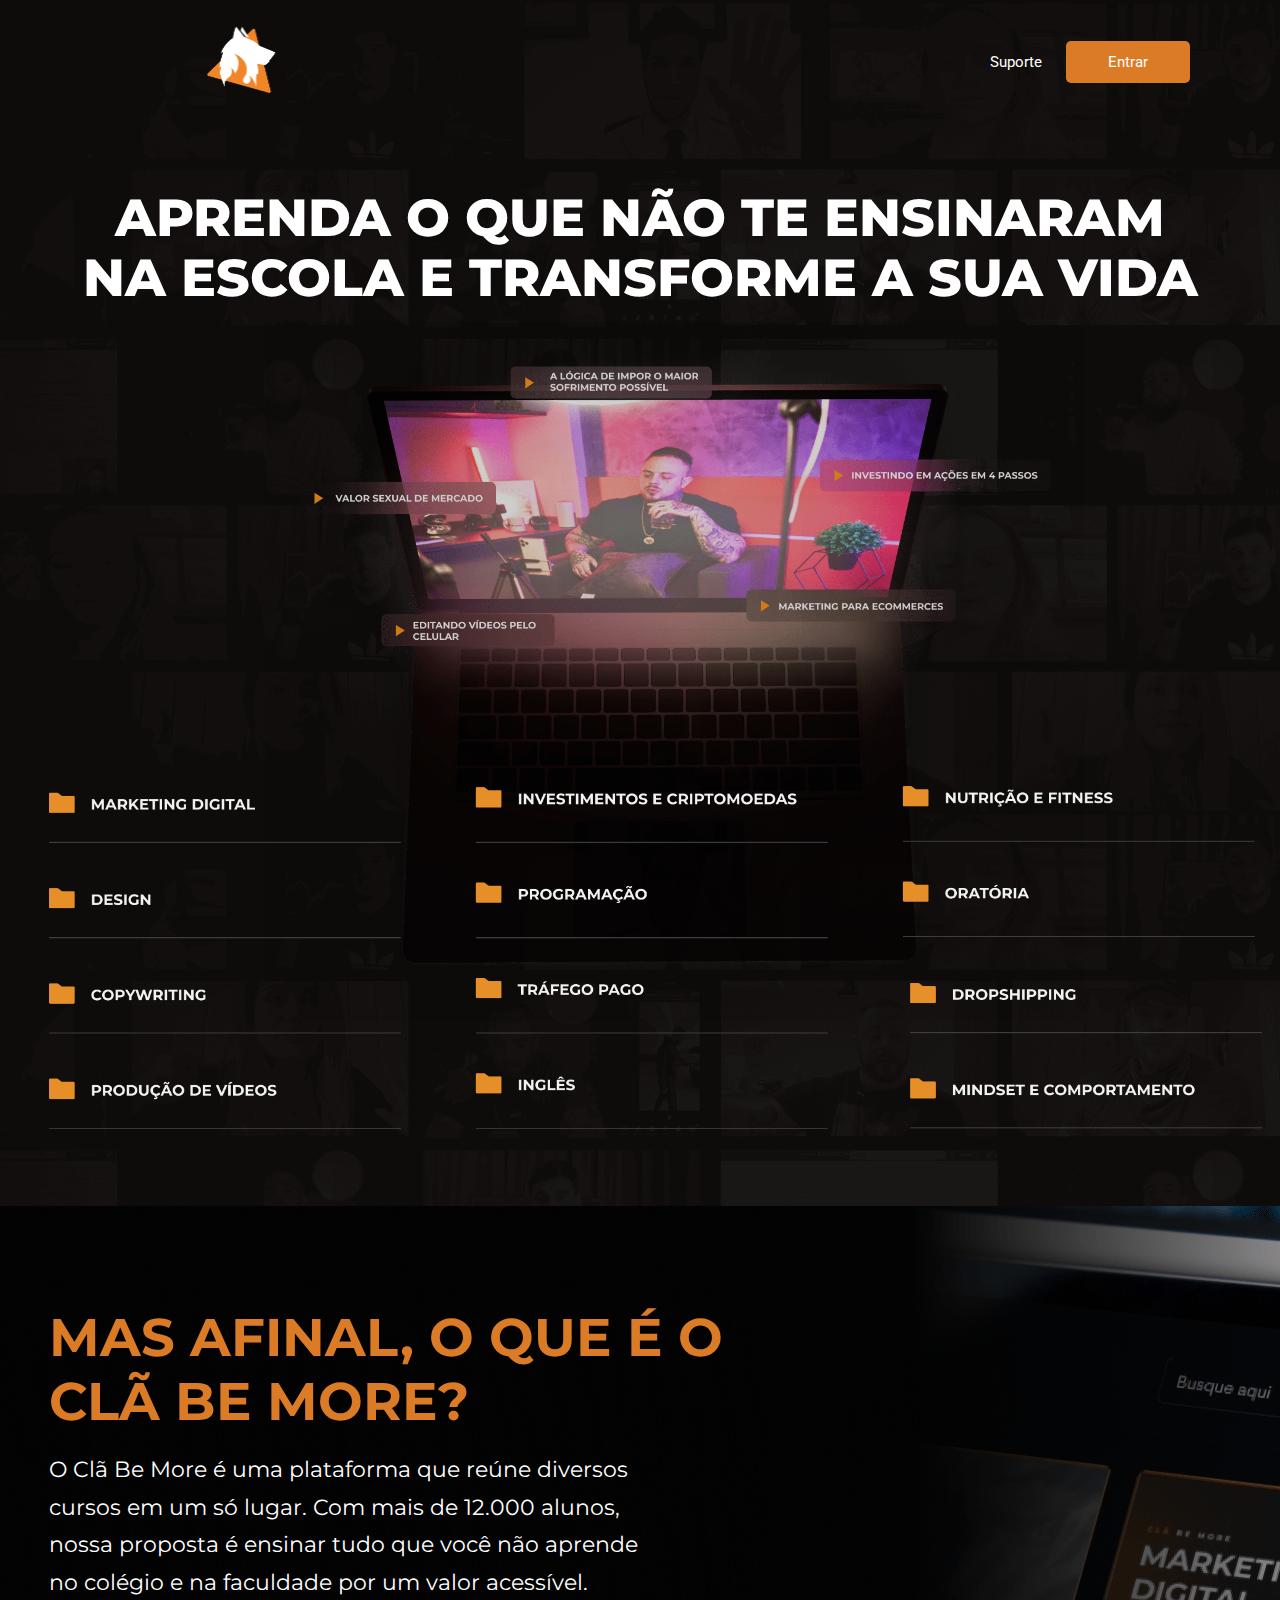
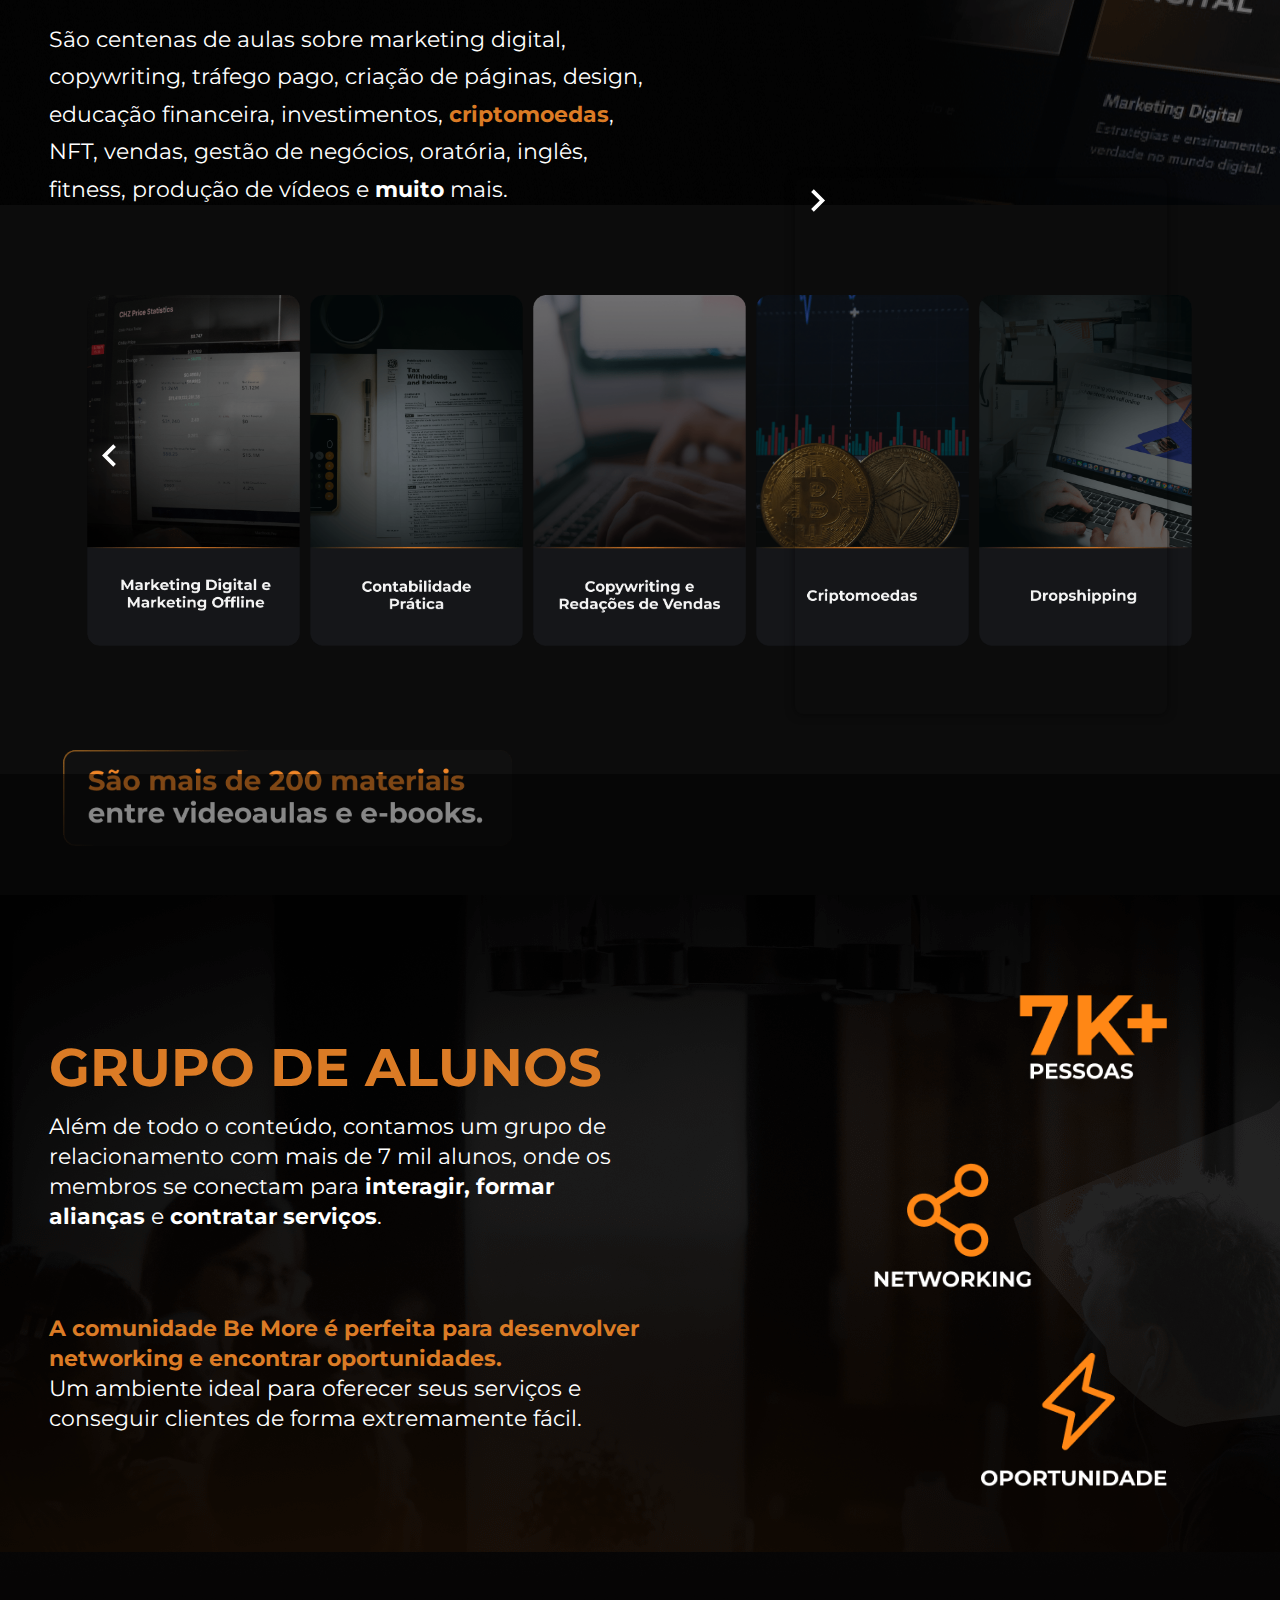
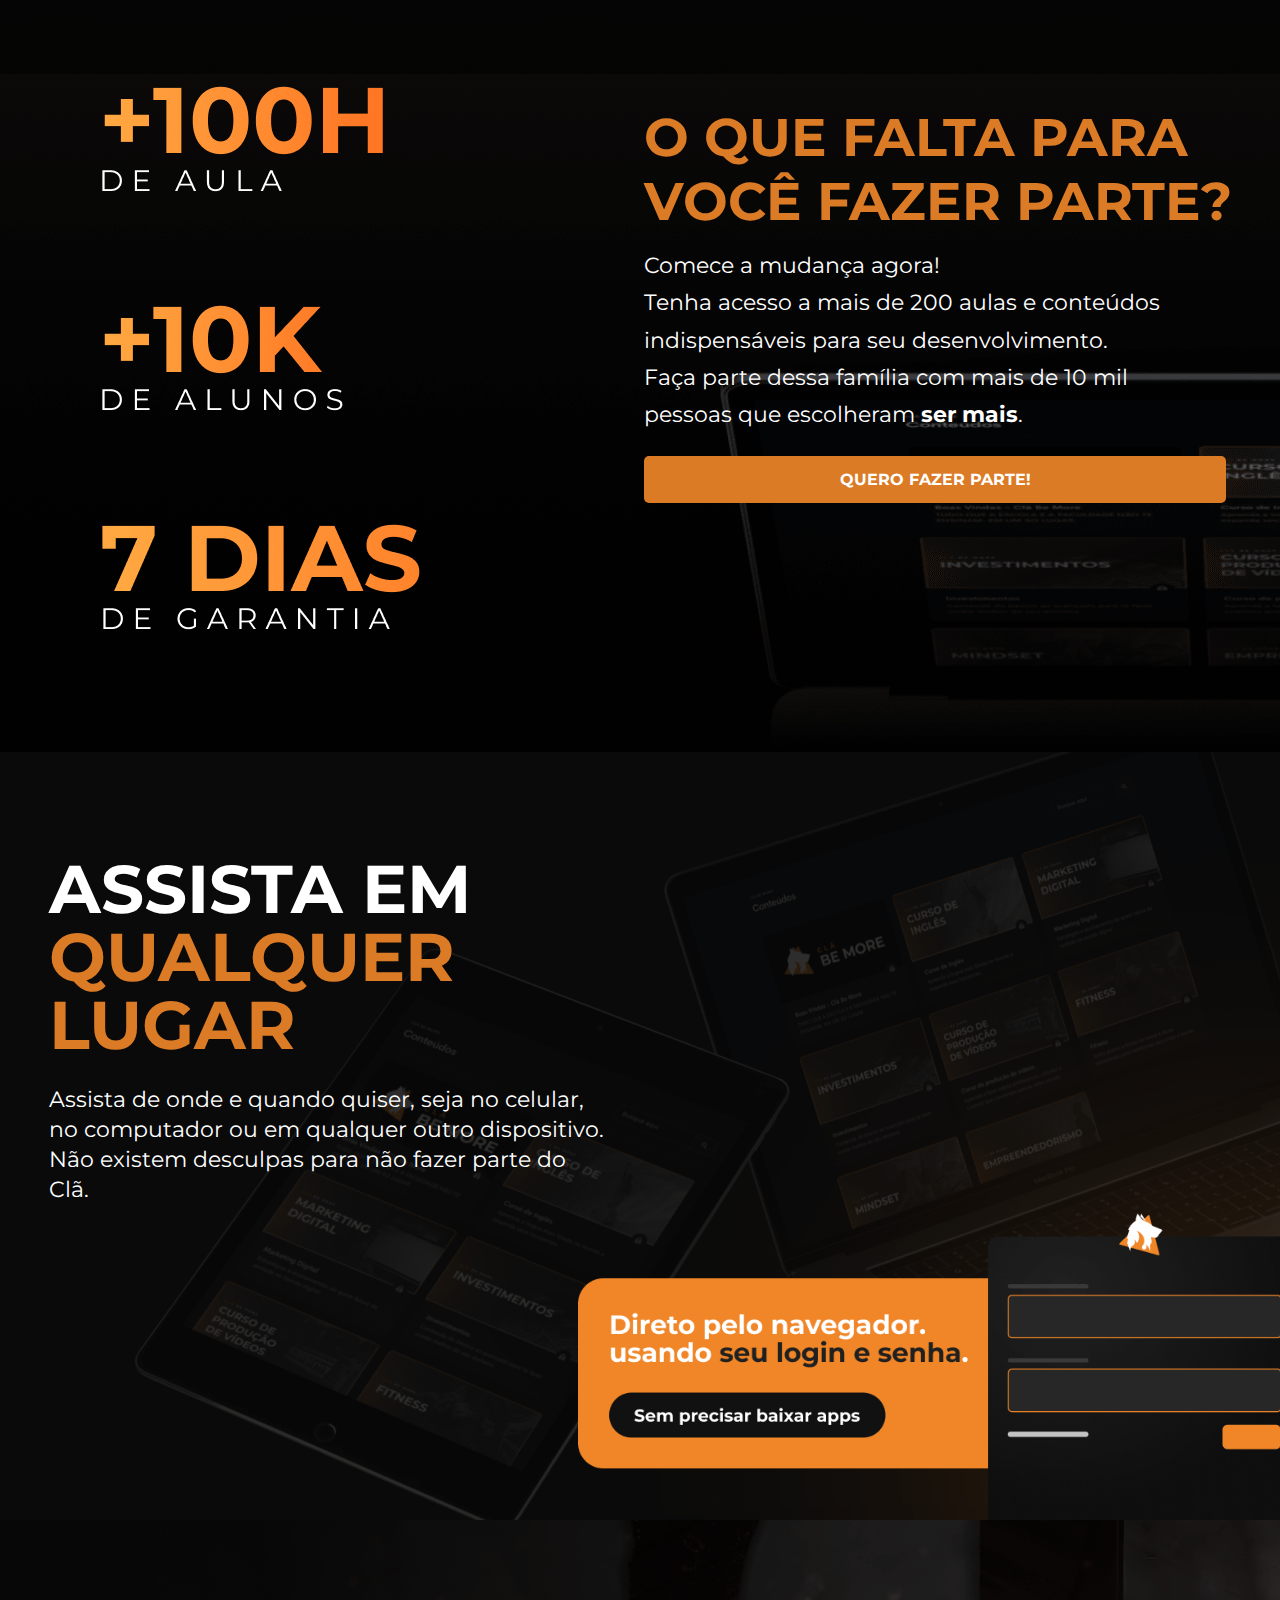
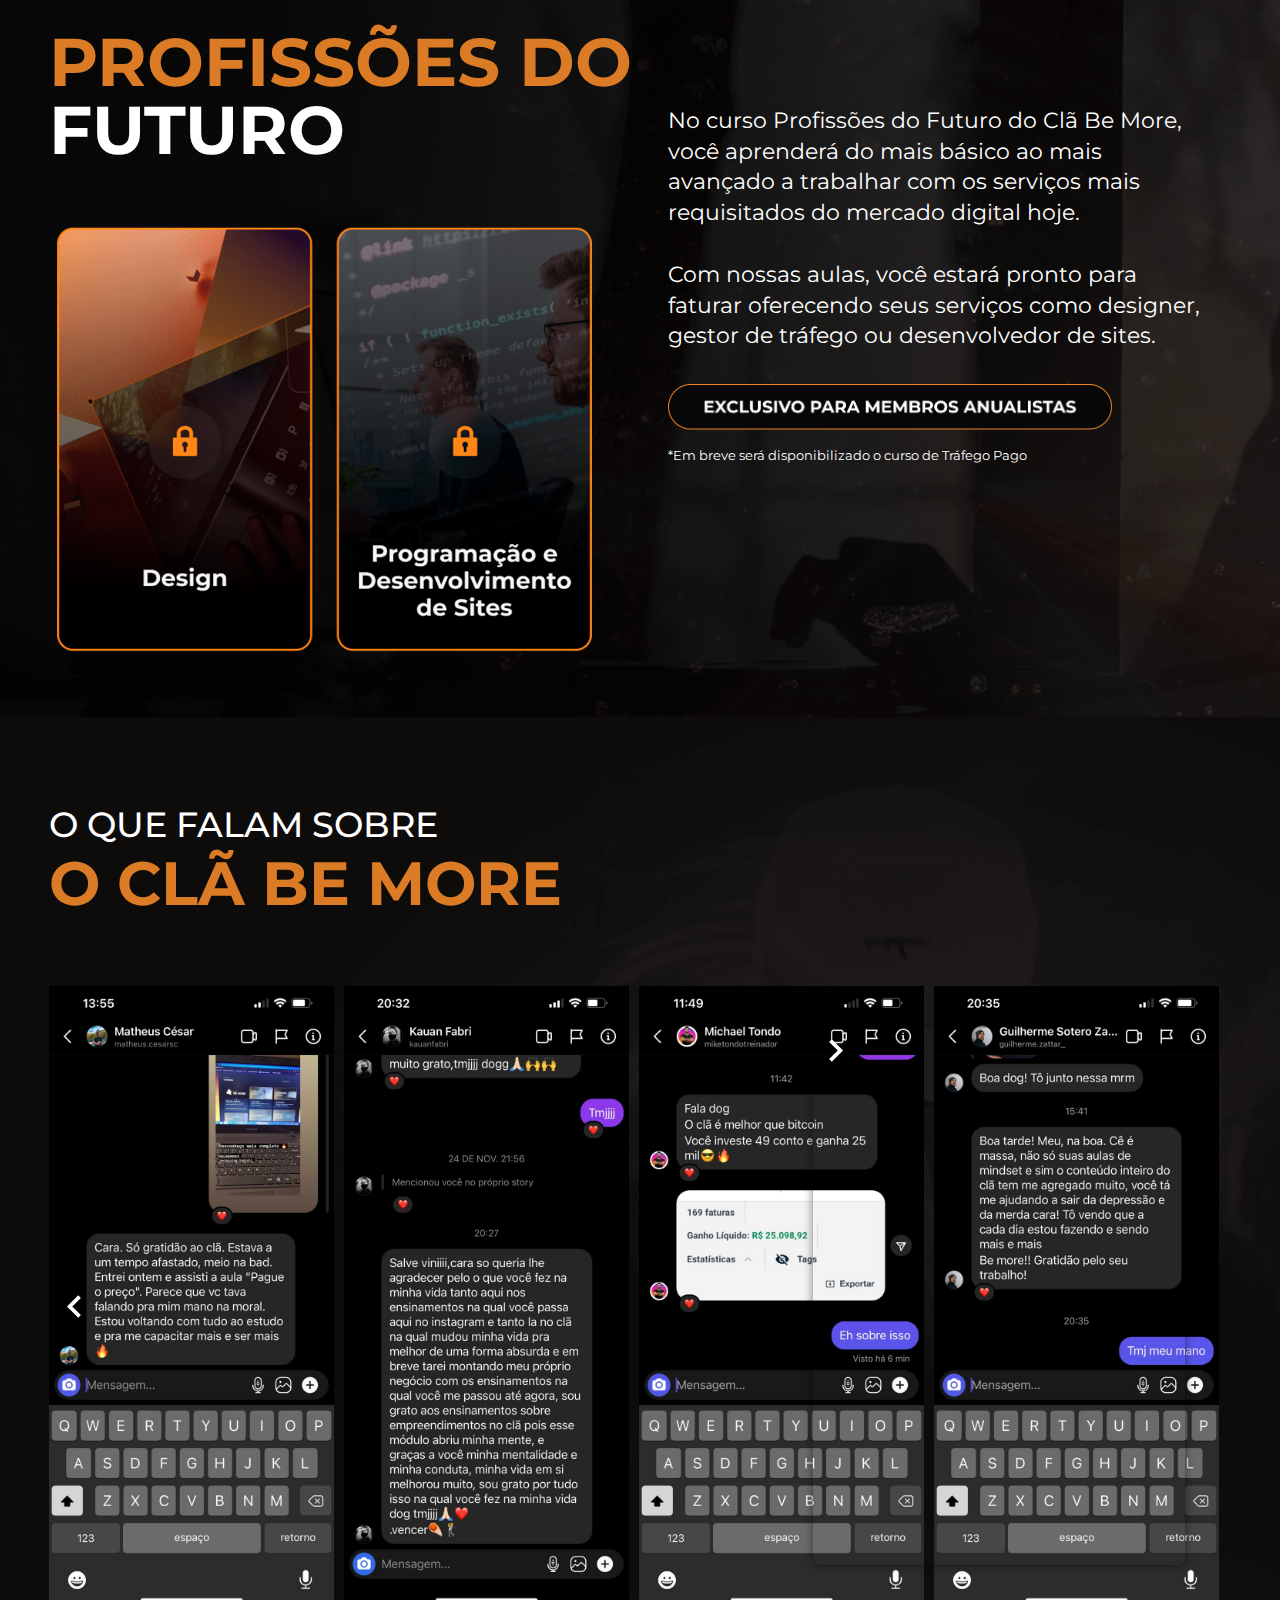
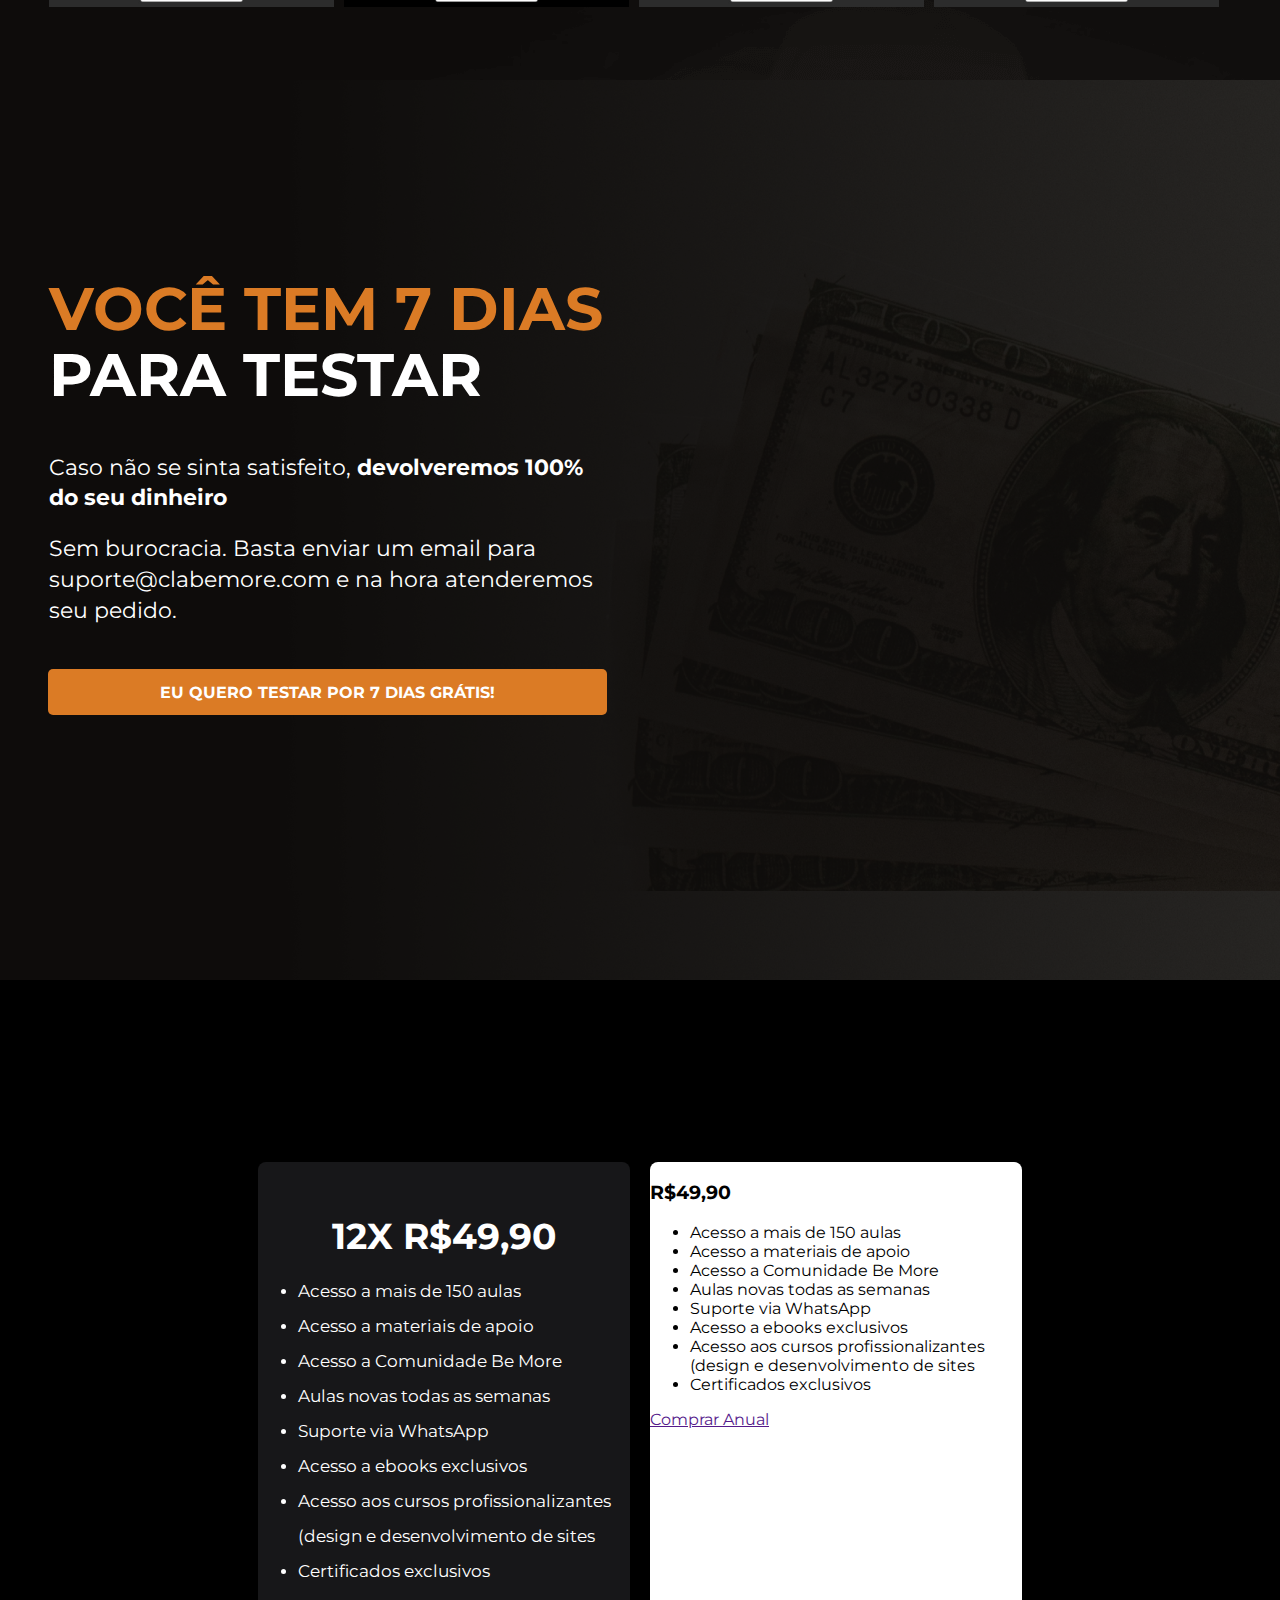
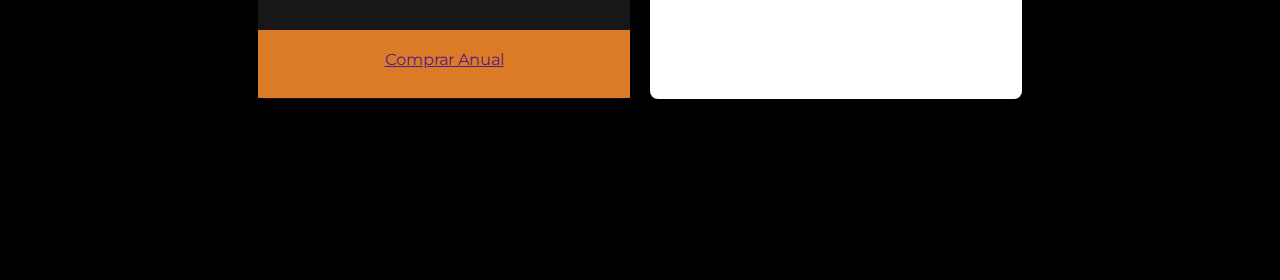
<file: index.html>
<!DOCTYPE html>
<html style="background-color: #000;">
<head>
    <meta charset="UTF-8">
    <meta name="viewport" content="width=device-width, initial-scale=1.0">
    <link rel="stylesheet" href="assets/css/style.css"/>
    <style>
        @import url('https://fonts.googleapis.com/css2?family=Montserrat:wght@300;400;600;700;800&family=Roboto:wght@500&display=swap');
    </style>
    <title>Clã Be More - Clone</title>
</head>
<body>
    <section class="background-1">
    <header>
        <div class="container">
            <div class="logo">
                <img src="assets/img/logo.png" />
            </div>
            <div class="header-right">
                <a class="button-suporte" href="">Suporte</a>
                <a class="button-entrar" href="">Entrar</a>
            </div>
        </div>
    </header>
    <section>
        <div class="title-banner-1">
            <h2>Aprenda o que não te ensinaram na escola e transforme a sua vida</h2>
        </div>
        <div class="banner-1">
            <img src="assets/img/bg_notebook.png"/>
        </div>
        <div class="banner-2">
            <img src="assets/img/modulos-curso.png"/>
        </div>
    </section>
    </section>
    <section class="background-2">
        <div class="s2-title">
            <h2>MAS AFINAL, O QUE É O CLÃ BE MORE?</h2>
        </div>
        <div class="s2-text">
            <p>O Clã Be More é uma plataforma que reúne diversos cursos em um só lugar. Com mais de 12.000 alunos, nossa proposta é ensinar tudo que você não aprende no colégio e na faculdade por um valor acessível.</p>
        </div>
        <div class="s2-text2">
            <p>São centenas de aulas sobre marketing digital, copywriting, tráfego pago, criação de páginas, design, educação financeira, investimentos, <span class="color-cripto">criptomoedas</span>, NFT, vendas, gestão de negócios, oratória, inglês, fitness, produção de vídeos e <b>muito</b> mais.</p>
        </div>
    </section>
    <section class="background-3">
        <div class="container">
            <div class="carrosel-container">
                <div class="carrosel-container-div">
                    <div class="carrosel-container-div-conteudo">
                        <div class="carrossel-width">   
                            <div class="slide-carrossel">
                                <img src="assets/img/carrossel/MKTD-min.png" alt="marketingdigital"/>
                            </div>
                            <div class="slide-carrossel">
                                <img src="assets/img/carrossel/Contabilidade-Pratica-1-min.png" alt="contabilidade"/>
                            </div>
                            <div class="slide-carrossel">
                                <img src="assets/img/carrossel/Copywriting-1-min.png" alt="copywriting"/>
                            </div>
                            <div class="slide-carrossel">
                                <img src="assets/img/carrossel/Cripto-min.png" alt="cripto"/>
                            </div>
                            <div class="slide-carrossel">
                                <img src="assets/img/carrossel/Drop-min.png" alt="dropshiping"/>
                            </div>
                            <div class="slide-carrossel">
                                <img src="assets/img/carrossel/Empreendedorismo-2-min.png" alt="Empreendedorismo"/>
                            </div>
                            <div class="slide-carrossel">
                                <img src="assets/img/carrossel/Fichas-de-treino-min.png" alt="Fichas-de-treino"/>
                            </div>
                            <div class="slide-carrossel">
                                <img src="assets/img/carrossel/Fitness-1-1-min.png" alt="Fitness"/>
                            </div>
                            <div class="slide-carrossel">
                                <img src="assets/img/carrossel/Ingles-min.png" alt="Ingles"/>
                            </div>
                            <div class="slide-carrossel">
                                <img src="assets/img/carrossel/Investimentos-1-1-min.png" alt="Investimentos"/>
                            </div>
                            <div class="slide-carrossel">
                                <img src="assets/img/carrossel/Mindset-1-1-min.png" alt="Mindset"/>
                            </div>
                            <div class="slide-carrossel">
                                <img src="assets/img/carrossel/Reels-Pro-min.png" alt="Reels"/>
                            </div>
                            <div class="slide-carrossel">
                                <img src="assets/img/carrossel/Videos-1-min.png" alt="Videos"/>
                            </div>
                        </div>
                    </div>
                    <div class="setas-container">
                        <div class="seta left">
                            <svg xmlns="http://www.w3.org/2000/svg" height="45px" viewBox="0 00 24 24" width="45px" fill="#FFFFFF"><path d="M0 0h24v24H0z" fill="none"/><path d="M15.41 7.41L14 6l-6 6 6 6 1.41-1.41L10.83 12z"/></svg>
                        </div>
                        <div class="seta right">
                            <svg xmlns="http://www.w3.org/2000/svg" height="45px" viewBox="0 0 24 24" width="45px" fill="#FFFFFF"><path d="M0 0h24v24H0V0z" fill="none"/><path d="M10.02 6L8.61 7.41 13.19 12l-4.58 4.59L10.02 18l6-6-6-6z"/></svg>
                        </div>
                    </div>
                </div>
            </div>
            <div class="bottom-carrosel">
                <img src="assets/img/banner-pequeno-materiais-ebook.png" alt="banner"/>
            </div>
        </div>
    </section>
    <section class="background-4">
        <div class="background-opacity"></div>
        <div class="background-4-container-width">
        <div class="background-4-container">
            <div class="s4-title">
                <h2>GRUPO DE ALUNOS</h2>
            </div>
            <div class="s4-text">
                <p>Além de todo o conteúdo, contamos um grupo de relacionamento com mais de 7 mil alunos, onde os membros se conectam para <strong>interagir, formar alianças</strong> e <strong>contratar serviços</strong>.</p>
            </div>
            <div class="s4-text2">
                <p><span class="color-title-text2-bg4">A comunidade Be More é perfeita para desenvolver networking e encontrar oportunidades.</span><br/>
                    Um ambiente ideal para oferecer seus serviços e conseguir clientes de forma extremamente fácil.</p>
            </div>
        </div>
        <div class="background-4-container">
            <img src="assets/img/7k+networking-oportunidade.png"/>
        </div>
        </div>
    </section>
    <section class="background-5">
        <div class="background-5-container-width">
        <div class="background-5-container">
            <img src="assets/img/infos-min.png"/>
        </div>
        <div class="background-5-container">
            <div class="s5-title">
                <h2>O QUE FALTA PARA VOCÊ FAZER PARTE?</h2>
            </div>
            <div class="s5-text">
                <p>Comece a mudança agora!<br/>

                    Tenha acesso a mais de 200 aulas e conteúdos indispensáveis para seu desenvolvimento.<br/>
                    
                    Faça parte dessa família com mais de 10 mil pessoas que escolheram <strong>ser mais</strong>.</p>
            </div>
            <div class="button">
                <a href="#price">QUERO FAZER PARTE!</a>
            </div>    
        </div>
        </div>
    </section>
    <section class="background-6">
        <div class="background-opacity_6"></div>
        <div class="background-6-container-width">
        <div class="background-6-container">
            <div class="s6-title">
                <h2><span>ASSISTA EM</span> QUALQUER LUGAR</h2>
            </div>
            <div class="s6-text">
                <p>Assista de onde e quando quiser, seja no celular, no computador ou em qualquer outro dispositivo. Não existem desculpas para não fazer parte do Clã.</p>
            </div>
        </div>
        <div class="background-6-container">
            <img src="assets/img/banner-login.png"/>
        </div>
        </div>
    </section>
    <section class="background-7">
        <div class="background-opacity_7"></div>
        <div class="background-7-container-width">
        <div class="background-7-container">
            <div class="s7-title">
                <h2><span>PROFISSÕES DO</span> FUTURO</h2>
            </div>
            <div>
                <img src="assets/img/banner-profissoesfuturo.png"/>
            </div>
        </div>
        <div class="s7-text">
            <p>No curso Profissões do Futuro do Clã Be More, você aprenderá do mais básico ao mais avançado a trabalhar com os serviços mais requisitados do mercado digital hoje.<br/><br/>

                Com nossas aulas, você estará pronto para faturar oferecendo seus serviços como designer, gestor de tráfego ou desenvolvedor de sites.</p>
            <img class="exclusive_members" src="assets/img/S7-EXCLUSIVO.png"/>

            <h3>*Em breve será disponibilizado o curso de Tráfego Pago</h3>
        </div>
        </div>
    </section>
    <section class="background-8">
        <div class="container">
            <div class="bckg-8--title"><h2>O QUE FALAM SOBRE <br/><span>O CLÃ BE MORE</span></h2></div>
            <div class="container--carrosel">
                <div class="carrosel--width">
                    <div class="carrosel-bckg--8">
                        <div class="slide-carrossel">
                            <img src="assets/img/prints/WhatsApp-Image-2021-12-07-at-13.56.15.jpeg" alt="whatsapp"/>
                        </div>
                        <div class="slide-carrossel">
                            <img src="assets/img/prints/WhatsApp-Image-2021-12-07-at-20.32.32.jpeg" alt="whatsapp"/>
                        </div>
                        <div class="slide-carrossel">
                            <img src="assets/img/prints/WhatsApp-Image-2021-12-12-at-11.49.28.jpeg" alt="whatsapp"/>
                        </div>
                        <div class="slide-carrossel">
                            <img src="assets/img/prints/WhatsApp-Image-2021-12-12-at-20.38.18.jpeg" alt="whatsapp"/>
                        </div>
                    </div>
                    <div class="setas-container_bg-8">
                        <div class="seta_bg-8 left">
                            <svg xmlns="http://www.w3.org/2000/svg" height="45px" viewBox="0 00 24 24" width="45px" fill="#FFFFFF"><path d="M0 0h24v24H0z" fill="none"/><path d="M15.41 7.41L14 6l-6 6 6 6 1.41-1.41L10.83 12z"/></svg>
                        </div>
                        <div class="seta_bg-8 right">
                            <svg xmlns="http://www.w3.org/2000/svg" height="45px" viewBox="0 0 24 24" width="45px" fill="#FFFFFF"><path d="M0 0h24v24H0V0z" fill="none"/><path d="M10.02 6L8.61 7.41 13.19 12l-4.58 4.59L10.02 18l6-6-6-6z"/></svg>
                        </div>
                    </div>
                </div>
            </div>
        </div>
    </section>
    <section class="background-9">
        <div class="s9-title">
            <h2>VOCÊ TEM 7 DIAS <span>PARA TESTAR</span></h2>
        </div>
        <div class="s9-text">
            <p>Caso não se sinta satisfeito, <strong>devolveremos 100% do seu dinheiro</strong></p>
        </div>
        <div class="s9-text2">
            <p>Sem burocracia. Basta enviar um email para suporte@clabemore.com e na hora atenderemos seu pedido.</p>
        </div>
        <div class="button">
            <a href="#price">EU QUERO TESTAR POR 7 DIAS GRÁTIS!</a>
        </div>
    </section>
    <section class="background-10">
        <div class="container">
            <div class="left">
                <h3>12X R$49,90</h3>
                <ul>
                    <li>
                        <i class="premium-pricing-feature-icon fas fa-check" aria-hidden="true"></i>
                       <span>Acesso a mais de 150 aulas</span>
                    </li>
                    <li>
                        <i class="premium-pricing-feature-icon fas fa-check" aria-hidden="true"></i>
                       <span>Acesso a materiais de apoio</span>
                    </li>
                    <li>
                        <i class="premium-pricing-feature-icon fas fa-check" aria-hidden="true"></i>
                       <span>Acesso a Comunidade Be More</span>
                    </li>
                    <li>
                        <i class="premium-pricing-feature-icon fas fa-check" aria-hidden="true"></i>
                       <span>Aulas novas todas as semanas</span>
                    </li>
                    <li>
                        <i class="premium-pricing-feature-icon fas fa-check" aria-hidden="true"></i>
                       <span>Suporte via WhatsApp</span>
                    </li>
                    <li>
                        <i class="premium-pricing-feature-icon fas fa-check" aria-hidden="true"></i>
                       <span>Acesso a ebooks exclusivos</span>
                    </li>
                    <li>
                        <i class="premium-pricing-feature-icon fas fa-check" aria-hidden="true"></i>
                       <span>Acesso aos cursos profissionalizantes (design e desenvolvimento de sites</span>
                    </li>
                    <li>
                        <i class="premium-pricing-feature-icon fas fa-check" aria-hidden="true"></i>
                       <span>Certificados exclusivos</span>
                    </li>
                </ul>
                <a href="">Comprar Anual</a>
            </div>
            <div class="right">
                <h3>R$49,90</h3>
                <ul>
                    <li>
                        <i class="premium-pricing-feature-icon fas fa-check" aria-hidden="true"></i>
                       <span>Acesso a mais de 150 aulas</span>
                    </li>
                    <li>
                        <i class="premium-pricing-feature-icon fas fa-check" aria-hidden="true"></i>
                       <span>Acesso a materiais de apoio</span>
                    </li>
                    <li>
                        <i class="premium-pricing-feature-icon fas fa-check" aria-hidden="true"></i>
                       <span>Acesso a Comunidade Be More</span>
                    </li>
                    <li>
                        <i class="premium-pricing-feature-icon fas fa-check" aria-hidden="true"></i>
                       <span>Aulas novas todas as semanas</span>
                    </li>
                    <li>
                        <i class="premium-pricing-feature-icon fas fa-check" aria-hidden="true"></i>
                       <span>Suporte via WhatsApp</span>
                    </li>
                    <li>
                        <i class="premium-pricing-feature-icon fas fa-check" aria-hidden="true"></i>
                       <span>Acesso a ebooks exclusivos</span>
                    </li>
                    <li>
                        <i class="premium-pricing-feature-icon fas fa-check" aria-hidden="true"></i>
                       <span>Acesso aos cursos profissionalizantes (design e desenvolvimento de sites</span>
                    </li>
                    <li>
                        <i class="premium-pricing-feature-icon fas fa-check" aria-hidden="true"></i>
                       <span>Certificados exclusivos</span>
                    </li>
                </ul>
                <a href="">Comprar Anual</a>
            </div>
        </div>
    </section>
</body>
</html>
</file>
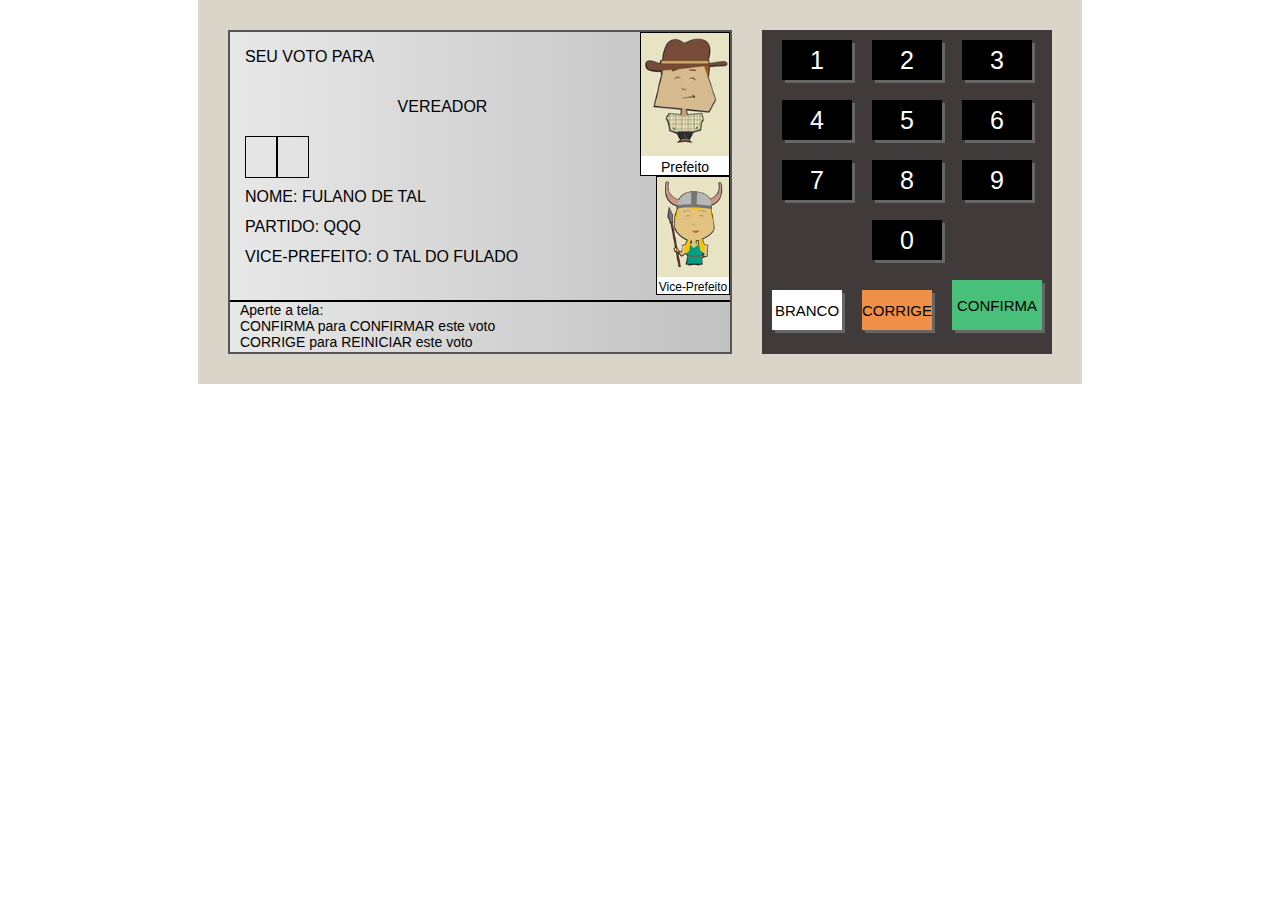
<file: assets/img/prints/Urna Eletrônica.html>
<!DOCTYPE html>
<!-- saved from url=(0032)http://127.0.0.1:5500/index.html -->
<html lang="pt-BR"><head><meta http-equiv="Content-Type" content="text/html; charset=UTF-8">
    
    <meta name="viewport" content="width=device-width, initial-scale=1.0">
    <link rel="stylesheet" href="./Urna Eletrônica_files/style.css">
    <title>Urna Eletrônica</title>
<style type="text/css">.vue-notification-group{display:block;position:fixed;z-index:5000}.vue-notification-wrapper{display:block;overflow:hidden;width:100%;margin:0;padding:0}.notification-title{font-weight:600}.vue-notification-template{background:#fff}.vue-notification,.vue-notification-template{display:block;box-sizing:border-box;text-align:left}.vue-notification{font-size:12px;padding:10px;margin:0 5px 5px;color:#fff;background:#44a4fc;border-left:5px solid #187fe7}.vue-notification.warn{background:#ffb648;border-left-color:#f48a06}.vue-notification.error{background:#e54d42;border-left-color:#b82e24}.vue-notification.success{background:#68cd86;border-left-color:#42a85f}.vn-fade-enter-active,.vn-fade-leave-active,.vn-fade-move{transition:all .5s}.vn-fade-enter,.vn-fade-leave-to{opacity:0}</style></head>
<body cz-shortcut-listen="true">
    <div class="urna">
        <div class="tela">
            <div class="d-1">
                <div class="d-1-left">
                    <div class="d-1-1">
                        <span>SEU VOTO PARA</span>
                    </div>
                    <div class="d-1-2">
                        <span>VEREADOR</span>
                    </div>
                    <div class="d-1-3">
                        <div class="numero pisca"></div>
                        <div class="numero"></div>
                    </div>
                    <div class="d-1-4">
                        NOME: FULANO DE TAL<br>
                        PARTIDO: QQQ<br>
                        VICE-PREFEITO: O TAL DO FULADO<br>
                    </div>
                </div>
                <div class="d-1-right">
                    <div class="d-1-image">
                        <img src="./Urna Eletrônica_files/84.jpg" alt="">
                        Prefeito
                    </div>
                    <div class="d-1-image small">
                        <img src="./Urna Eletrônica_files/84_2.jpg" alt="">
                        Vice-Prefeito
                    </div>
                </div>
            </div>
            <div class="d-2">
                Aperte a tela:<br>
                CONFIRMA para CONFIRMAR este voto<br>
                CORRIGE para REINICIAR este voto
            </div>
        </div>
        <div class="teclado">
            <div class="teclado--linha">
                <div class="teclado--botao" onclick="clicou(&#39;1&#39;)">1</div>
                <div class="teclado--botao" onclick="clicou(&#39;2&#39;)">2</div>
                <div class="teclado--botao" onclick="clicou(&#39;3&#39;)">3</div>
            </div>
            <div class="teclado--linha">
                <div class="teclado--botao" onclick="clicou(&#39;4&#39;)">4</div>
                <div class="teclado--botao" onclick="clicou(&#39;5&#39;)">5</div>
                <div class="teclado--botao" onclick="clicou(&#39;6&#39;)">6</div>
            </div>
            <div class="teclado--linha">
                <div class="teclado--botao" onclick="clicou(&#39;7&#39;)">7</div>
                <div class="teclado--botao" onclick="clicou(&#39;8&#39;)">8</div>
                <div class="teclado--botao" onclick="clicou(&#39;9&#39;)">9</div>
            </div>
            <div class="teclado--linha">
                <div class="teclado--botao" onclick="clicou(&#39;0&#39;)">0</div>
            </div>
            <div class="teclado--linha">
                <div class="teclado--botao botao--branco" onclick="branco()">BRANCO</div>
                <div class="teclado--botao botao--corrige" onclick="corrige()">CORRIGE</div>
                <div class="teclado--botao botao--confirma" onclick="confirma()">CONFIRMA</div>
            </div>
        </div>
    </div>

    <script src="./Urna Eletrônica_files/etapas.js.download"></script>
    <script src="./Urna Eletrônica_files/script copy.js.download"></script>
<!-- Code injected by live-server -->
<script type="text/javascript">
	// <![CDATA[  <-- For SVG support
	if ('WebSocket' in window) {
		(function () {
			function refreshCSS() {
				var sheets = [].slice.call(document.getElementsByTagName("link"));
				var head = document.getElementsByTagName("head")[0];
				for (var i = 0; i < sheets.length; ++i) {
					var elem = sheets[i];
					var parent = elem.parentElement || head;
					parent.removeChild(elem);
					var rel = elem.rel;
					if (elem.href && typeof rel != "string" || rel.length == 0 || rel.toLowerCase() == "stylesheet") {
						var url = elem.href.replace(/(&|\?)_cacheOverride=\d+/, '');
						elem.href = url + (url.indexOf('?') >= 0 ? '&' : '?') + '_cacheOverride=' + (new Date().valueOf());
					}
					parent.appendChild(elem);
				}
			}
			var protocol = window.location.protocol === 'http:' ? 'ws://' : 'wss://';
			var address = protocol + window.location.host + window.location.pathname + '/ws';
			var socket = new WebSocket(address);
			socket.onmessage = function (msg) {
				if (msg.data == 'reload') window.location.reload();
				else if (msg.data == 'refreshcss') refreshCSS();
			};
			if (sessionStorage && !sessionStorage.getItem('IsThisFirstTime_Log_From_LiveServer')) {
				console.log('Live reload enabled.');
				sessionStorage.setItem('IsThisFirstTime_Log_From_LiveServer', true);
			}
		})();
	}
	else {
		console.error('Upgrade your browser. This Browser is NOT supported WebSocket for Live-Reloading.');
	}
	// ]]>
</script>
<div id="a77e454f82a95d718bde55ca8d5e711c"></div></body></html>
</file>
<file: assets/css/style.css>
* {
    box-sizing: border-box;
    font-family:'Montserrat', sans-serif;
    
}
body {
    margin:0;
    display: flex;
    flex-direction: column;
    align-items: center;
    justify-content: center;
}
.background-1 {
    width:100%;
    background-image:url('../img/bg1.png');
    display: flex;
    flex-direction: column;
    align-items: center;
    justify-content: center;
}
header {
    width:100%;
    height:122px;
    display:flex;
    align-items:center;
    justify-content: center;
}
header .container {
    width:1140px;
    height:101.75px;
    display: flex;
    justify-content: space-between;
    align-items: center;
}
header .container .logo {
    width:353.33px;
    height:89.75px;
    text-align: center;
    
}
header .container .logo img {
    width:81.25px;
    height:89.75px;
}
header .container .header-right a {
    text-decoration: none;
    font-family: 'roboto', sans-serif;
    color:#FFF;
    font-size:15px;

}
header .container .header-right .button-suporte {
    padding:20px;
}
header .container .header-right .button-entrar {
    background-color: #DB7B25;
    padding:12px 42px;
    margin-right:20px;
    border-radius:5px;
}

section .title-banner-1 {
    width:1140px;
    height:200px;
    display: flex;
    justify-content: center;
    align-items:center ;
    text-align: center;
}
section .title-banner-1 h2 {
    color:#FFF;
    font-size:52px;
    font-family:'Montserrat', sans-serif;
    text-transform: uppercase;
    font-weight:800;
    line-height: 60px;
    margin: 41.5px 0 -10px 0;
 
}
section .banner-1 {
    width:1140px;
    display: flex;
    justify-content: center;
    margin-bottom:-235px;
}
section .banner-1 img {
    width:78%;
    opacity: 0.8;
    margin-left:70px;
    
}
section .banner-2 {
    width:1140px;
    height:420px;
}
.banner-2 img {
    width:1213px;
    opacity:0.95;
    margin-left:-21px;
}
.background-2 {
    width:100%;
    height:599.34px;
    background-image:url(../img/bg2.png);
    background-position: center left top;
    display: flex;
    display:flex;
    flex-direction: column;
    justify-content: center;
    align-items: center;
}
.background-2 div {
    flex:1;
    width:1140px;
}
.background-2 .s2-title {
    color:#DB7B25;
    font-size:35px;
    font-weight: 700;
    padding-right: 480px;
    padding-top:80px;
}
.background-2 .s2-title h2 {
    margin-left:-21px;
}
.background-2 .s2-text {
    color:#FFF;
    padding-right: 556px;
    font-size:22px;
    line-height:37.4px;
}
.background-2 .s2-text p {
    margin-left:-21px;
    margin-top:-25px;
}
.background-2 .s2-text2 {
    color:#FFF;
    padding-right: 556px;
    font-size:22px;
    line-height:37.4px;
}
.background-2 .s2-text2 p {
    margin-left:-21px;
    margin-top:-2px;
}
.background-2 .s2-text2 p .color-cripto {
    color:#DB7B25;
    font-weight:700;
}

.background-3 {
    width:100%;
    height: 690px;
    background-color: #0C0C0C;
    display:flex;
    align-items: center;
    justify-content: center;
}
.background-3 .container {
    width: 1126px;
    height:100%;
    padding:10px;
}
.background-3 .container .carrosel-container {
    width:100%;
    height:495px;
    margin-bottom:20px;
    padding-top:80px;
    padding-bottom:45px;
}
.background-3 .container .bottom-carrosel {
    width:100%;
    height: 159px;

}
.bottom-carrosel img {
    width:448.5px;
    height:95.69px;
    margin-left:-24px;
    margin-top:20px;
}
.carrosel-container-div {
    width:100%;
    height:381px;
    padding-bottom:30px;
    flex-direction: column;
}
.carrosel-container-div-conteudo {
    width:100%;
    height:351px;
    overflow:hidden;
}
.carrossel-width {
    width:2824.60px;
    height:100%;
    display: flex;
    flex-direction: row;
}
.slide-carrossel img {
    width:213px;
    height: 100%;
    margin-right:10px;
}
.setas-container {
    width:1090px;
    height:0px;
    position:absolute;
    margin-top: -200px;
    display: flex;
    flex-direction: row;
    justify-content: space-between;
    align-items: center;
}
.seta {
    width:26px;
    height:26px;
    cursor:pointer;
}

.background-4 {
    width:100%;
    height:657px;
    background-image:url(../img/bg3.png);
    background-position: center left top;
    display: flex;
    flex-direction: row;
    justify-content: center;
    align-items: center;
}
.background-opacity {
    background-color: #000;
    opacity: 0.47;
    position: absolute;
    width:100%;
    height:100%;
}
.background-4-container-width {
    width: 1140px;
    height: 100%;
    display: flex;
    flex-direction: row;
    position: absolute;
}
.background-4-container {
    display: flex;
    flex-direction: column;
    justify-content: center;
}
.background-4-container .s4-title {
    color:#DB7B25;
    font-size:35px;
    font-weight: 700;
    padding-top:0px;
}
.background-4-container .s4-title h2 {
    margin-left:-21px;
}
.background-4-container .s4-text {
    color:#FFF;
    font-size:22px;
    padding-right:215px;
    line-height:30px;
}
.background-4-container .s4-text p {
    margin-left:-21px;
    margin-top:-30px;
}
.background-4-container .s4-text2 {
    color:#FFF;
    font-size:22px;
    padding-right:215px;
    line-height:30px;
}
.background-4-container .s4-text2 p {
    margin-left:-21px;
    margin-top:60px;
}
.background-4-container img {
    width:340px;
    height:520.64px;
    margin-top:40px;
    margin-right:15px;
}
.color-title-text2-bg4 {
    color: #DB7B25;
    font-weight: 700;
}


.background-5 {
    width:100%;
    height:800px;
    background-image:url(../img/bg4.png);
    background-position: bottom left;
    display: flex;
    flex-direction: row;
    justify-content: center;
    align-items: center;
}
.background-5-container-width {
    width: 1140px;
    height: 100%;
    display: flex;
    flex-direction: row;
    position: absolute;
}
.background-5-container {
    display: flex;
    flex-direction: column;
    justify-content: center;
}
.background-5-container .s5-title {
    color:#DB7B25;
    font-size:35px;
    font-weight: 700;
    padding-left:195px;
    margin-top:-140px;
}
.background-5-container .s5-title h2 {
    margin-right:-50px;
}
.background-5-container .s5-text {
    color:#FFF;
    font-size:22px;
    padding-left:195px;
    line-height:37.4px;
}
.background-5-container .s5-text p {
    margin-top:-30px;
    margin-right:10px;
}
.button {
    width:582px;
    margin-left:195px;
    background-color: #DB7B25;
    text-align: center;
    padding-top:14px;
    padding-bottom:14px;
    border-radius: 5px;
}
.button a {
    text-decoration:none;
    color:#FFF;
    font-weight: bold;
}
.background-5-container img {
    width:379px;
    height:599px;
    margin-top:25px;
}


.background-6 {
    width:100%;
    height:768.08px;
    background-image:url(../img/bg5.png);
    background-position:left top;
    display: flex;
    flex-direction: row;
    justify-content: center;
    align-items: center;
}
.background-opacity_6 {
    background-color: #000;
    opacity: 0.47;
    position: absolute;
    width:100%;
    height:768.08px;
}
.background-6-container-width {
    width: 1140px;
    height: 100%;
    display: flex;
    flex-direction: row;
    position: absolute;
}
.background-6-container {
    display: flex;
    flex-direction: column;
    justify-content: center;
}
.background-6-container .s6-title {
    color:#DB7B25;
    font-size:45px;
    font-weight: 700;
    padding-top:0px;
    line-height:68px;
}
.background-6-container .s6-title span {
    color: #FFF;
}
.background-6-container .s6-title h2 {
    margin-left:-21px;
    margin-right: -100px;
    margin-top:-190px;
}
.background-6-container .s6-text {
    color:#FFF;
    font-size:22px;
    line-height:30px;
}
.background-6-container .s6-text p {
    margin-left:-21px;
    margin-top:-30px;
    margin-right: -30px;
}
.background-6-container img {
    width:722px;
    height:312.69px;
    margin-right: -90px;
    margin-bottom: -455px;
}

.background-7 {
    width:100%;
    height:797.02px;
    background-image:url(../img/bg6.png);
    background-position:left top;
    display: flex;
    flex-direction: row;
    justify-content: center;
    align-items: center;
}
.background-opacity_7 {
    background-color: #000;
    opacity: 0.47;
    position: absolute;
    width:100%;
    height:797.02px;
}
.background-7-container-width {
    width: 1140px;
    height: 100%;
    display: flex;
    flex-direction: row;
    position: absolute;
}
.background-7-container {
    display: flex;
    flex-direction: column;
    justify-content: center;
}
.background-7-container .s7-title {
    color: #FFF;
    font-size:45px;
    font-weight: 700;
    padding-top:0px;
    line-height:68px;
}
.background-7-container .s7-title span {
    color:#DB7B25;
}
.background-7-container .s7-title h2 {
    margin-left:-21px;
    margin-right: -40px;

}
.s7-text {
    margin-left: 68px;
    margin-top: 215px;
}
.s7-text p {
    font-size:22px;
    font-weight:400;
    color: #FFF;
    line-height: 1.4em;

}
.s7-text h3 {
    color: #FFF;
    font-size:13px;
    font-weight:400;
}
.background-7-container img {
    width:551.08px;
    height:442.02px;
    margin-left:-21px;

}
.exclusive_members {
    width:444px;
    height:46.03px;
    margin-top:10px;
}

.background-8 {
    width:100%;
    height:963px;
    background-image:url(../img/bg7.png);
    background-position:left top;
    display: flex;
    flex-direction: row;
    justify-content: center;
    align-items: center;
    
}
.background-8 .container {
    width:1140px;
    height: 100%;
    box-sizing: border-box;
}
.bckg-8--title {
    width:100%;
    height: 249px;
    display: flex;
    align-items: center;
    margin-top:20px;
}
.bckg-8--title h2 {
    color:#FFF;
    font-size:35px;
    font-weight: 500;
    margin-left: -21px;
}
.bckg-8--title h2 span {
    color:#DB7B25;
    font-size: 61px;
    font-weight: 700;
}
.container--carrosel {
    width:100%;
    height:629px;
}
.carrosel--width {
    width:100%;
    height:599px;
}
.carrosel-bckg--8 {
    display: flex;
    flex: 1;
    margin-left: -21px;
}
.carrosel-bckg--8 .slide-carrossel img {
    width: 285px;
}
.setas-container_bg-8 {
    width:1143px;
    height:0px;
    position:absolute;
    margin-top: -310px;
    margin-left: -18px;
    display: flex;
    flex-direction: row;
    justify-content: space-between;
    align-items: center;
}
.seta_bg-8 {
    width:26px;
    height:26px;
    cursor:pointer;
}

.background-9 {
    width:100%;
    height:100vh;
    background-image:url(../img/bg8.png);
    background-position: center left top;
    display: flex;
    flex-direction: column;
    justify-content: center;
    align-items: center;
}
.background-9 div {
    width:1140px;
}
.background-9 .s9-title {
    color:#DB7B25;
    font-weight: 700;
    padding-right: 480px;
    margin-top:-120px;
}
.background-9 .s9-title h2 {
    margin-left:-21px;
    font-size:60px;
    line-height:1.1em;
}
.background-9 .s9-title h2 span {
    color: #FFF;
}
.background-9 .s9-text {
    color:#FFF;
    padding-right: 600px;
    font-size:22px;
    line-height:1.4em;
}
.background-9 .s9-text p {
    margin-left:-21px;
    margin-top:-5px;
}
.background-9 .s9-text2 {
    color:#FFF;
    padding-right: 600px;
    font-size:22px;
    line-height:1.4em;
}
.background-9 .s9-text2 p {
    margin-left:-21px;
    margin-top:-2px;
}

.background-9 .button {
    width:559px;
    height:46px;
    margin-right: 820px;
    margin-top:20px;
}
.background-10 {
    width:100%;
    height:100vh;
    background-image:url(../img/bg9.png);
    background-position: center left top;
    background-attachment: fixed;
    display: flex;
    flex-direction: column;
    justify-content: center;
    align-items: center;
}
.background-10 .container {
    width:1140px;
    display: flex;
    flex-direction: row;
    justify-content: center;
    align-items: center;
}
.background-10 .container .left, .right {
    width: 371.8px;
    height: 536.38px;
    margin:10px;
    border-radius: 8px;
    box-shadow:0px 0px 10px 0px rgb(0 0 0 / 50%) ;
}
.background-10 .container .left {
    background-color: #171719;
    color: #FFF;
    display: flex;
    flex-direction: column;
    align-items: center;
    justify-content: center;
}
.background-10 .container .left h3 {
    font-size:36px;
    font-weight: 700;
    margin-bottom:-0px;
}

.background-10 .container .left ul li span {
    font-size: 17px;
    font-weight: 400;
    line-height: 35px;
}
.background-10 .container .left a {
    margin-top: 25px;
    margin-bottom:-15px;
    width:100%;
    height:68.56px;
    text-align: center;
    padding: 20px;
    background-color: #DB7B25;
}
.background-10 .container .right {
    background-color: #FFF;
}
</file>
<file: assets/img/prints/Urna Eletrônica_files/style.css>
@keyframes pisca {
    0% {opacity: 0.2}
    50% {opacity: 1;}
    100% {opacity: 0.2;}
}
body {
    margin:0;
    display: flex;
    justify-content: center;
    align-items: center;
    font-family: Arial, Helvetica, sans-serif;
}
.urna {
    background-color: #dbd5c9;
    padding:30px;
    display: flex;
}
.tela {
    width:500px;
    height:320px;
    background: linear-gradient(to right, #E8E8E8, #C1C1C1);
    border: 2px solid #555;
    display: flex;
    flex-direction: column;
}
.teclado {
    background-color:#403A3A;
    margin-left: 30px;
}
.teclado--linha {
    display: flex;
    justify-content: center;
    align-items: flex-end;
}
.teclado--botao {
    width: 70px;
    height: 40px;
    background-color: #000;
    color:#FFF;
    font-size: 25px;
    display: flex;
    justify-content: center;
    align-items: center;
    margin:10px;
    cursor: pointer;
    box-shadow: 3px 3px 0px #666;
}
.botao--branco {
    background-color: #fff;
    color: #000;
    font-size: 15px;
}
.botao--corrige {
    background-color: #F09046;
    color: #000;
    font-size: 15px;
}
.botao--confirma  {
    background-color: #48C079;
    color: #000;
    font-size: 15px;
    width: 90px;
    height: 50px;
}

.d-1 {
    flex: 1;
    display: flex;
}
.d-1-left {
    flex:1;
    display: flex;
    flex-direction: column;
    padding-left:15px;
}
.d-1-1 {
    height:50px;
    display: flex;
    align-items: center;
}
.d-1-2 {
    height:50px;
    display: flex;
    align-items: center;
    justify-content: center;
}
.d-1-3 {
    height:50px;
    display: flex;
    align-items: center;
}
.numero {
    display: inline-block;
    width:30px;
    height:40px;
    border: 1px solid #000;
    text-align: center;
    line-height: 40px;
    font-size: 25px;

}
.pisca {
    animation-name: pisca;
    animation-duration: 1.5s;
    animation-iteration-count: infinite;
}
.d-1-4 {
    flex: 1;

    line-height: 30px;
}
.d-1-right {
    width:90px;
    display: flex;
    flex-direction: column;
    align-items: flex-end;
}
.d-1-image {
    border: 1px solid #000;
    background-color: #FFF;
    text-align: center;
    font-size:14px;
}
.d-1-image img {
    width: 100%;
}
.d-1-image.small {
    width:80%;
    font-size:12px;
}
.d-2 {
    height:50px;
    font-size:14px;
    border-top:2px solid #000;
    padding-left: 10px;;
}

.aviso--grande {
    font-size:40px;
    font-weight: bold;
    text-align: center;
    line-height: 100px;
}
.aviso--gigante {
    display: flex;
    font-size: 100px;
    font-weight: bold;
    flex:1;
    align-items: center;
    justify-content: center;
    
}
</file>
